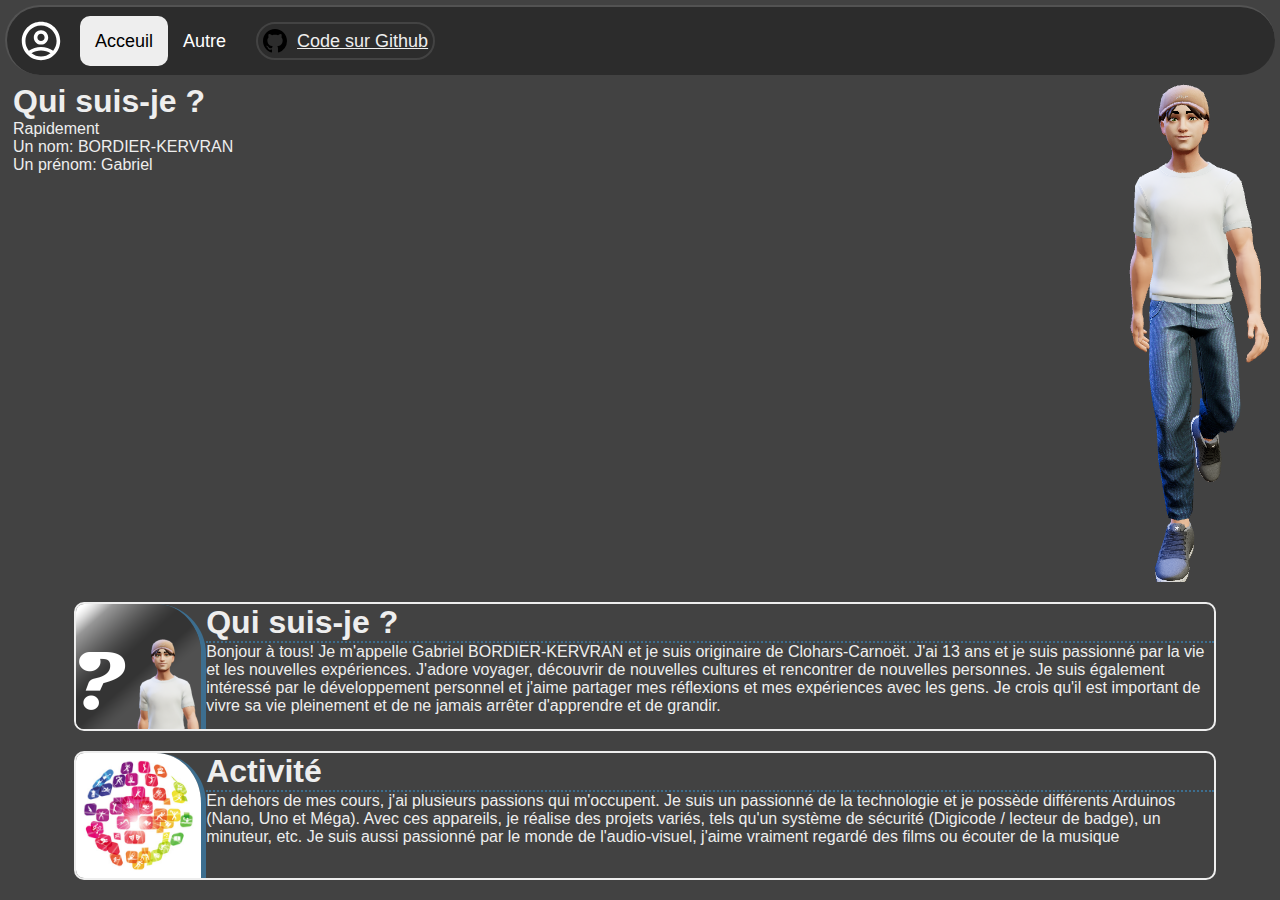
<file: index.html>
<!DOCTYPE html>
<html lang="fr">
    <head>
        <meta charset="UTF-8" />
        <meta http-equiv="X-UA-Compatible" content="IE=edge" />
        <meta name="viewport" content="width=device-width, initial-scale=1.0" />
        <title>Page d'acceuil | Évaluation de SNT</title>
        <link rel="stylesheet" href="css/main.css" />
        <script src="javascript.js"></script>
        <link rel="icon" type="image/png" sizes="48x48" href="medias/favicon/favicon-48.png"/>
        <link rel="icon" type="image/png" sizes="32x32" href="medias/favicon/favicon-32.png">
        <link rel="icon" type="image/png" sizes="16x16" href="medias/favicon/favicon-16.png">
        <link rel="icon" type="image/png" sizes="96x96" href="medias/favicon/favicon-96.png"/>
        <link rel="icon" type="image/png" sizes="128x128" href="medias/favicon/favicon-128.png">
        <link rel="icon" type="image/png" sizes="256x256" href="medias/favicon/favicon-256.png">
        <link rel="icon" type="image/svg" href="medias/favicon/favicon.svg">
    </head>
    <body>
        <header>
            <img src="medias/account_icon.svg" height="48dp" />
            <span class="cursor"></span>
            <span id="MainLink">Acceuil</span>
            <span id="PresentLink">Autre</span>
            <a href="https://github.com/bordierkervran-g/SNT--Devoir">
                <svg aria-hidden="true" class="octicon octicon-mark-github" height="24" version="1.1" viewBox="0 0 16 16" width="24">
                    <path fill-rule="evenodd" d="M8 0C3.58 0 0 3.58 0 8c0 3.54 2.29 6.53 5.47
                                                 7.59.4.07.55-.17.55-.38 0-.19-.01-.82-.01-1.49-2.01.37-2.53-.49-2.69-.94-.09-.23-.48-.94-.82-1.13-.28-.15-.68-.52-.01-.53.63-.01
                                                 1.08.58 1.23.82.72 1.21 1.87.87 2.33.66.07-.52.28-.87.51-1.07-1.78-.2-3.64-.89-3.64-3.95 0-.87.31-1.59.82-2.15-.08-.2-.36-1.02.08-2.12
                                                 0 0 .67-.21 2.2.82.64-.18 1.32-.27 2-.27.68 0 1.36.09 2 .27 1.53-1.04 2.2-.82 2.2-.82.44 1.1.16 1.92.08 2.12.51.56.82 1.27.82 2.15 0
                                                 3.07-1.87 3.75-3.65 3.95.29.25.54.73.54 1.48 0 1.07-.01 1.93-.01 2.2 0 .21.15.46.55.38A8.013 8.013 0 0 0 16 8c0-4.42-3.58-8-8-8z">
                    </path>
            </svg>Code sur Github</a>
        </header>
        <div id="page">
            <iframe id="me" src="pages/me.html" frameborder="0"></iframe>
            <iframe id="present" src="pages/present.html" frameborder="0"></iframe>
        </div>
    </body>
</html>
</file>
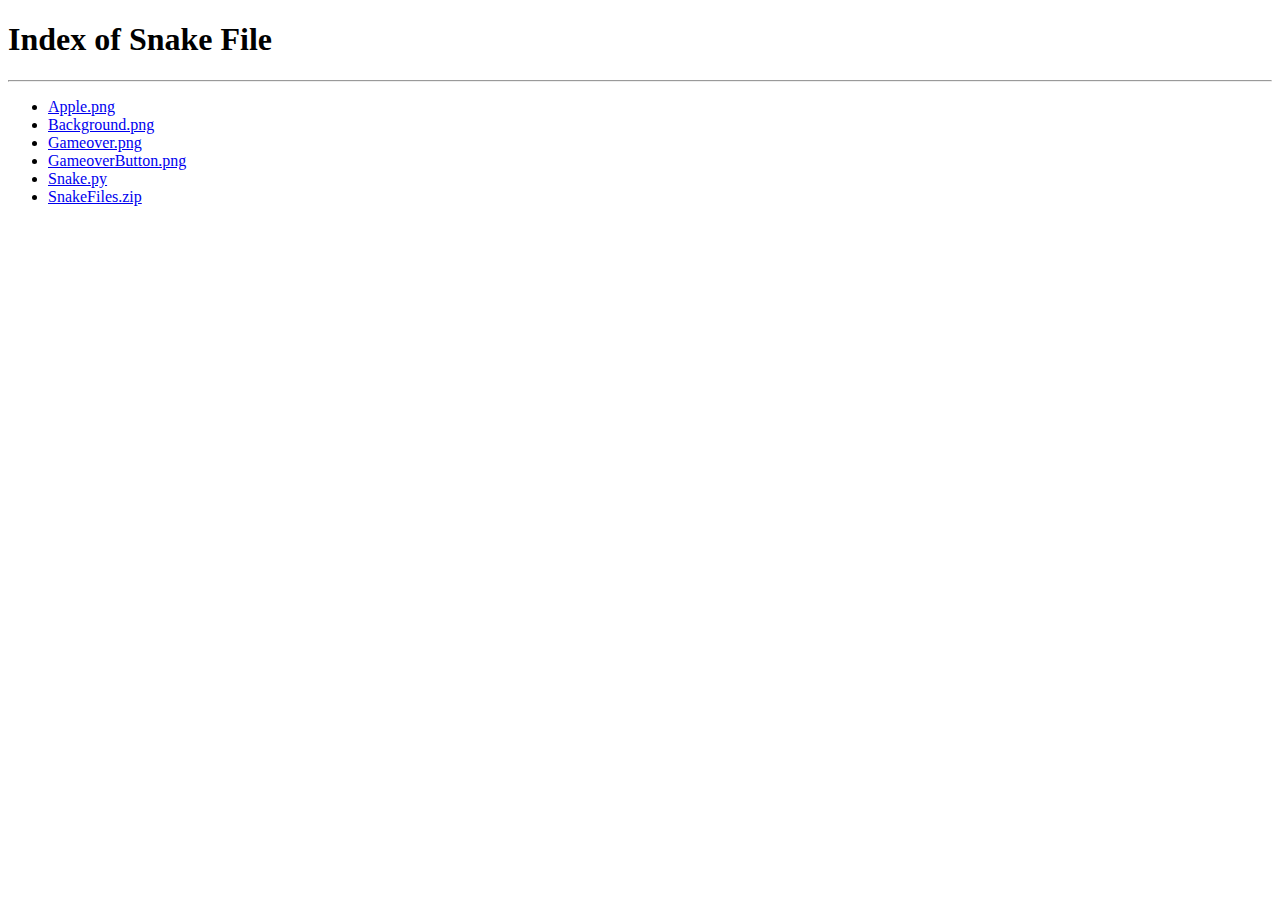
<file: SnakeFile/index.html>
<!DOCTYPE html>
<html lang="en">
<head>
    <meta charset="UTF-8">
    <meta http-equiv="X-UA-Compatible" content="IE=edge">
    <meta name="viewport" content="width=device-width, initial-scale=1.0">
    <title>Index de Snake Files</title>
</head>
<body>
    <h1>Index of Snake File</h1>
    <hr>
    <ul>
        <li><a href="https://bordierkervran-g.github.io/SNT--Devoir/SnakeFile/Apple.png" target="_blank"">Apple.png</a></li>
        <li><a href="https://bordierkervran-g.github.io/SNT--Devoir/SnakeFile/Background.png" target="_blank"">Background.png</a></li>
        <li><a href="https://bordierkervran-g.github.io/SNT--Devoir/SnakeFile/Gameover.png" target="_blank"">Gameover.png</a></li>
        <li><a href="https://bordierkervran-g.github.io/SNT--Devoir/SnakeFile/GameoverButton.png" target="_blank"">GameoverButton.png</a></li>
        <li><a href="https://bordierkervran-g.github.io/SNT--Devoir/SnakeFile/Snake.py" target="_blank"">Snake.py</a></li>
        <li><a href="https://bordierkervran-g.github.io/SNT--Devoir/SnakeFile/SnakeFiles.zip" target="_blank"">SnakeFiles.zip</a></li>
    </ul>
</body>
</html>
</file>
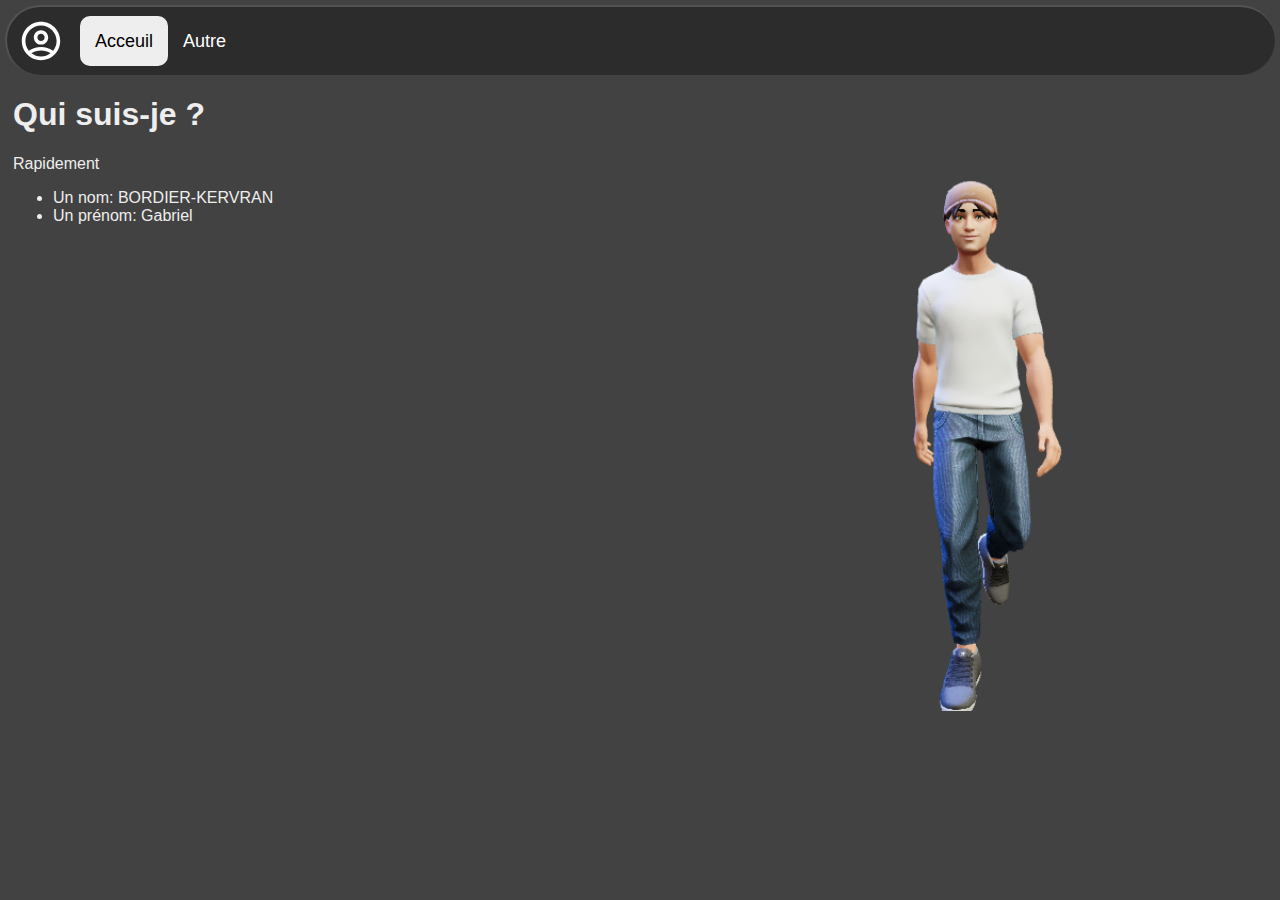
<file: SNT/index.html>
<!DOCTYPE html>
<html lang="en">
    <head>
        <meta charset="UTF-8" />
        <meta http-equiv="X-UA-Compatible" content="IE=edge" />
        <meta name="viewport" content="width=device-width, initial-scale=1.0" />
        <title>Page d'acceuil | Évaluation de SNT</title>
        <link rel="stylesheet" href="Css/main.css" />
        <script src="javascript.js"></script>
    </head>
    <body>
        <header>
            <img src="Medias/account_icon.svg" height="48dp" />
            <span class="cursor"></span>
            <span href="" id="MainLink">Acceuil</span>
            <span href="" id="PresentLink">Autre</span>
        </header>
        <div id="page">
            <iframe id="me" src="Pages/me.html" frameborder="0"></iframe>
            <iframe id="present" src="Pages/present.html" frameborder="0"></iframe>
        </div>
    </body>
</html>
</file>
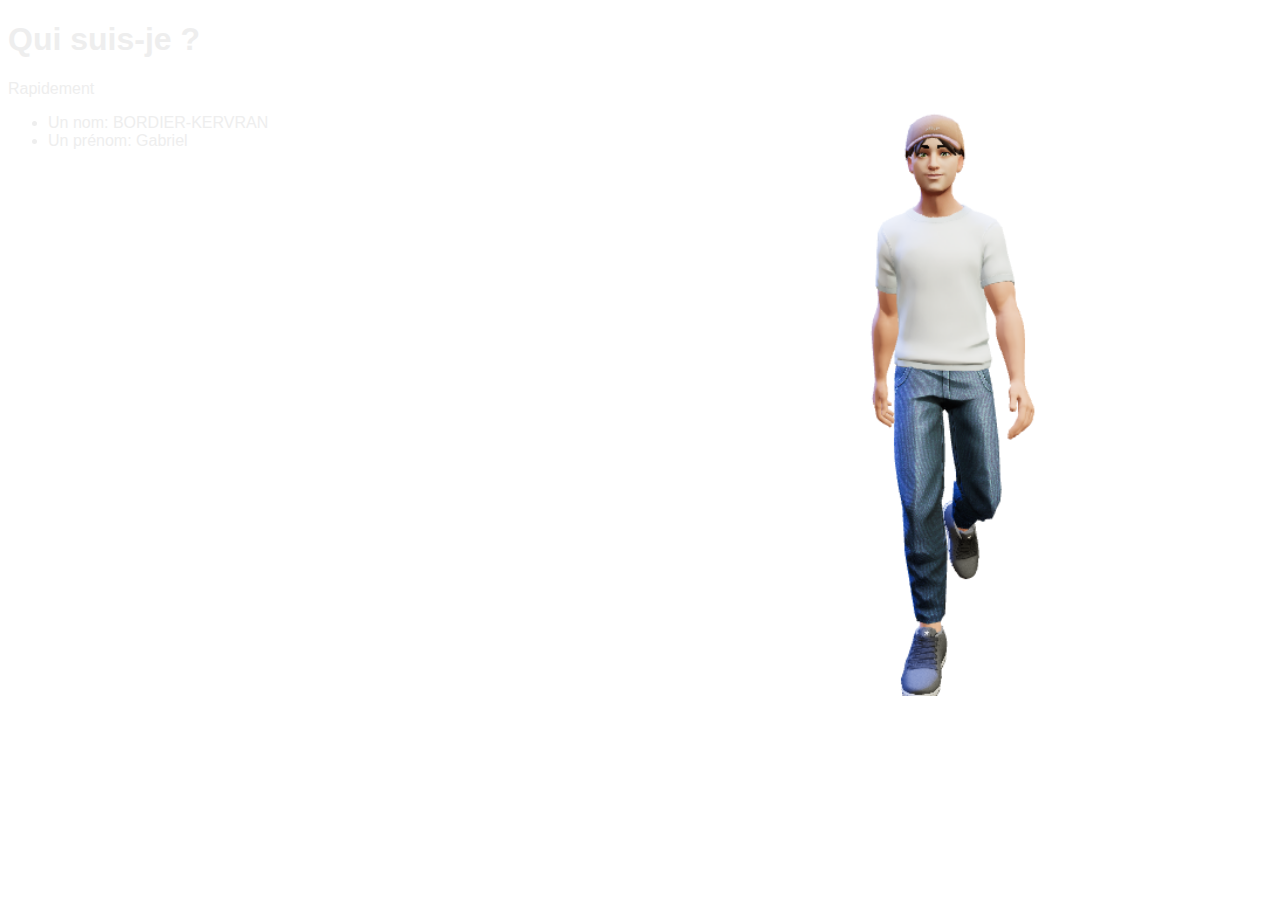
<file: Pages/me.html>
<!DOCTYPE html>
<html lang="en">
<head>
    <meta charset="UTF-8">
    <meta http-equiv="X-UA-Compatible" content="IE=edge">
    <meta name="viewport" content="width=device-width, initial-scale=1.0">
    <title>Title</title>
    <link rel="stylesheet" href="/Css/me.css">
</head>
<body>
    <img src="/Medias/avatar.png" id="avatar">
    <h1>Qui suis-je ?</h1>
    <p>Rapidement</p>
    <ul>
        <li>Un nom: BORDIER-KERVRAN</li>
        <li>Un prénom: Gabriel</li>
    </ul>
</body>
</html>
</file>
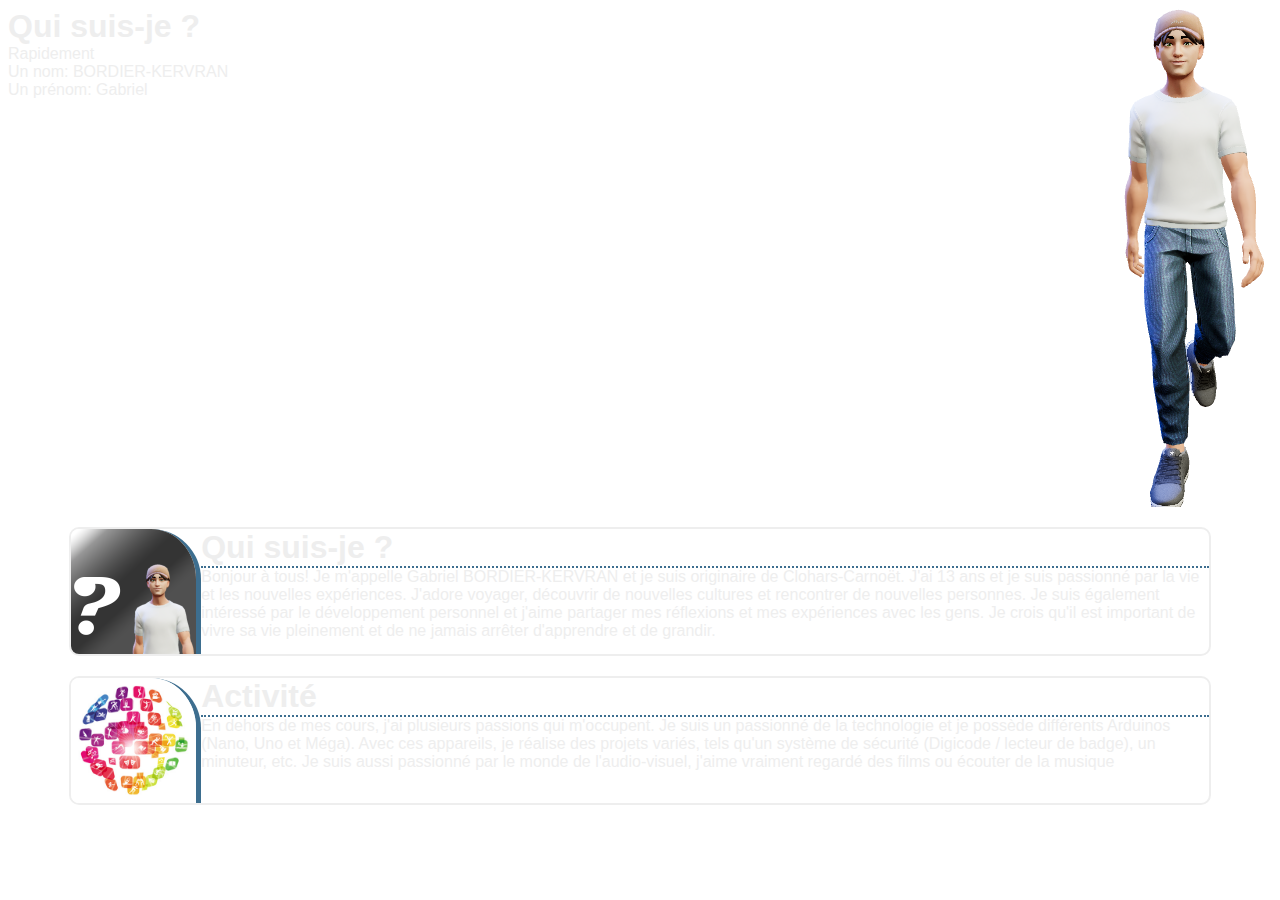
<file: pages/me.html>
<!DOCTYPE html>
<html lang="en">
    <head>
        <meta charset="UTF-8" />
        <meta http-equiv="X-UA-Compatible" content="IE=edge" />
        <meta name="viewport" content="width=device-width, initial-scale=1.0" />
        <title>Title</title>
        <link rel="stylesheet" href="../css/me.css" />
    </head>
    <body>
        <header>
            <img src="../medias/avatar.png" id="avatar" />
            <div>
                <h1>Qui suis-je ?</h1>
                <p>Rapidement</p>
                <ul>
                    <li>Un nom: BORDIER-KERVRAN</li>
                    <li>Un prénom: Gabriel</li>
                </ul>
            </div>
        </header>
        <section>
            <img src="../medias/Qui.png" alt="" />
            <div>
                <h1>Qui suis-je ?</h1>
                <p>
                    Bonjour à tous! Je m'appelle Gabriel BORDIER-KERVRAN et je suis originaire de Clohars-Carnoët.
                    J'ai 13 ans et je suis passionné par la vie et les nouvelles expériences.
                    J'adore voyager, découvrir de nouvelles cultures et rencontrer de nouvelles personnes.
                    Je suis également intéressé par le développement personnel et j'aime partager mes réflexions et mes expériences avec les gens.
                    Je crois qu'il est important de vivre sa vie pleinement et de ne jamais arrêter d'apprendre et de grandir.
                </p>
            </div>
        </section>
        <section>
            <img src="../medias/activite-image.png" alt="" />
            <div>
                <h1>Activité</h1>
                <p>
                    En dehors de mes cours, j'ai plusieurs passions qui m'occupent. Je suis un passionné de la technologie et je possède différents Arduinos (Nano, Uno et Méga).
                    Avec ces appareils, je réalise des projets variés, tels qu'un système de sécurité (Digicode / lecteur de badge), un minuteur, etc.
                    Je suis aussi passionné par le monde de l'audio-visuel, j'aime vraiment regardé des films ou écouter de la musique
                <p>
            </div>
        </section>
    </body>
</html>
</file>
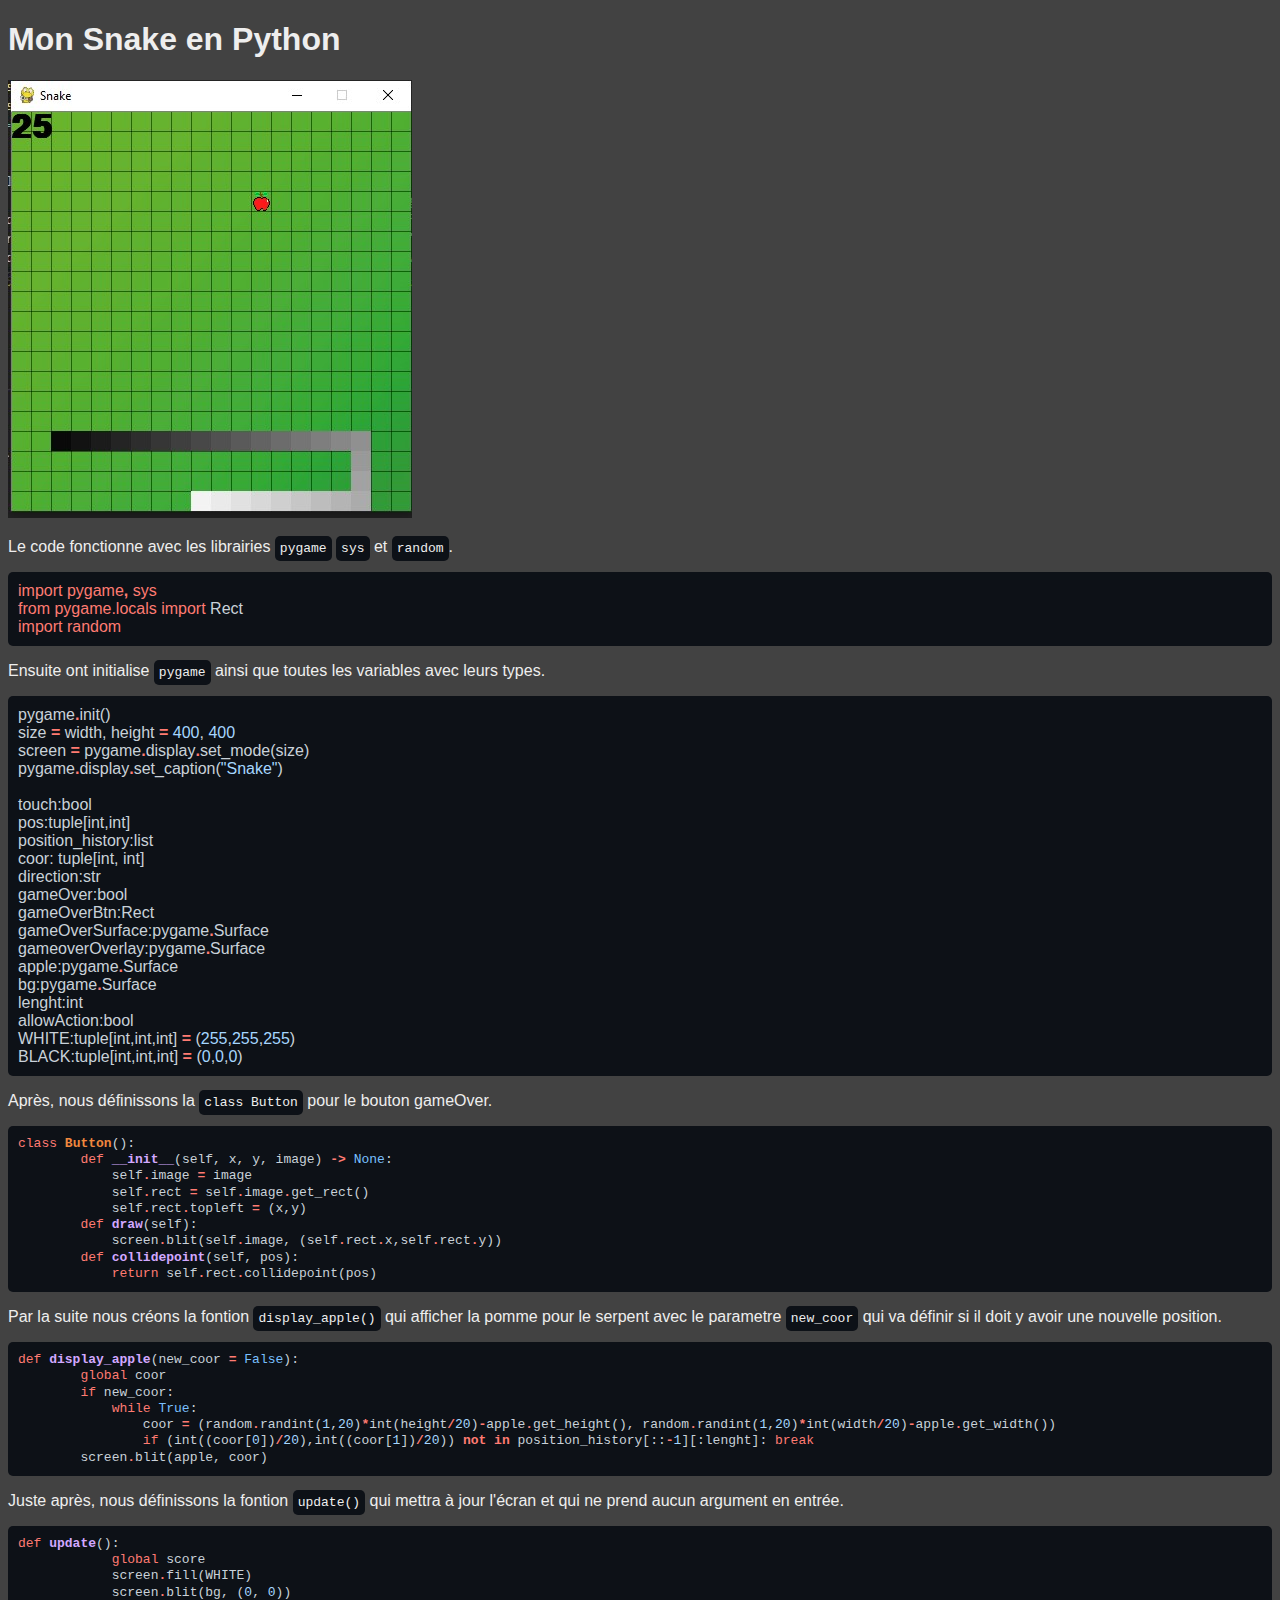
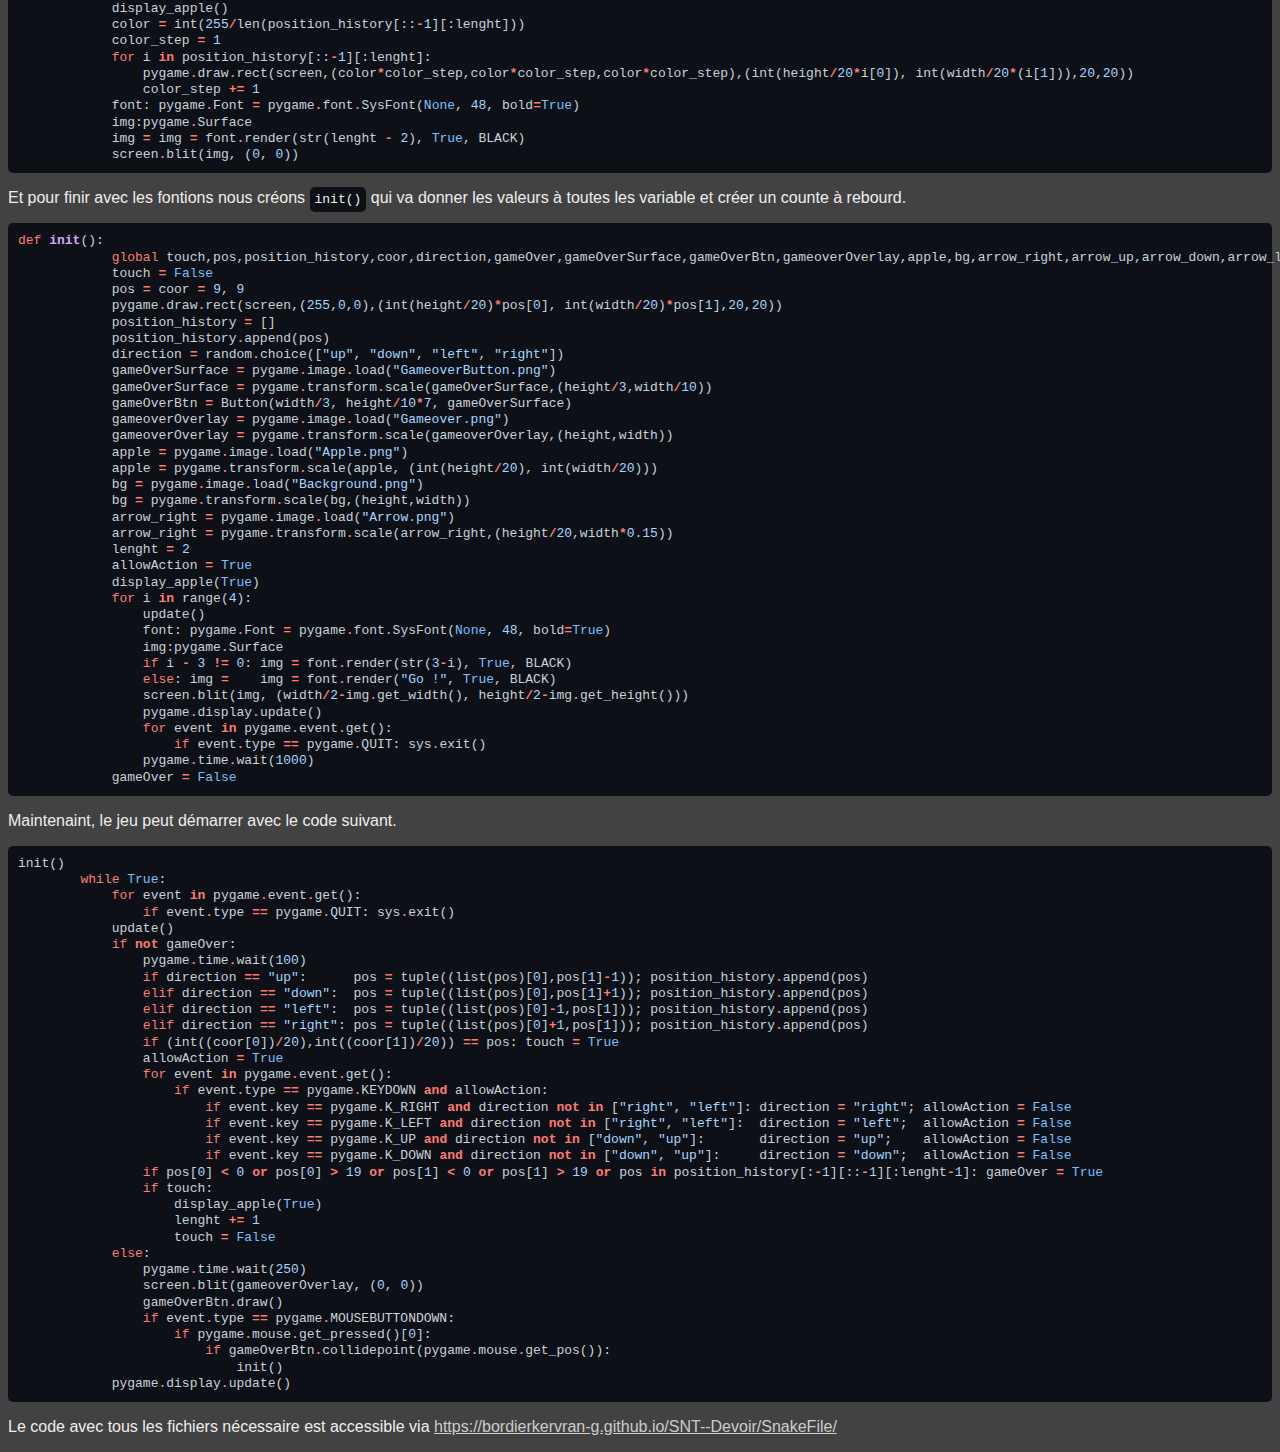
<file: pages/present.html>
<!DOCTYPE html>
<html lang="en">
    <head>
        <meta charset="UTF-8" />
        <meta http-equiv="X-UA-Compatible" content="IE=edge" />
        <meta name="viewport" content="width=device-width, initial-scale=1.0" />
        <title>Présentation | Évaluation de SNT</title>
        <link rel="stylesheet" href="../css/present.css" />
        <link rel="stylesheet" href="../css/present.code.css">
    </head>
    <body>
        <h1>Mon Snake en Python</h1>
        <img src="../medias/snake.jpg" />
        <p>Le code fonctionne avec les librairies <code>pygame</code> <code>sys</code> et <code>random</code>.</p>
        <div class="highlight">
            <span class="kn">import</span> <span class="nn">pygame</span><span class="o">,</span> <span class="nn">sys</span><br>
            <span class="kn">from</span> <span class="nn">pygame.locals</span> <span class="kn">import</span> <span class="n">Rect</span><br>
            <span class="kn">import</span> <span class="nn">random</span><br>
        </div>
        <p>Ensuite ont initialise <code>pygame</code> ainsi que toutes les variables avec leurs types.</p>
        <div class="highlight">
            <span class="n">pygame</span><span class="o">.</span><span class="n">init</span><span class="p">()</span><br>
            <span class="n">size</span> <span class="o">=</span> <span class="n">width</span><span class="p">,</span> <span class="n">height</span> <span class="o">=</span> <span class="mi">400</span><span class="p">,</span> <span class="mi">400</span><br>
            <span class="n">screen</span> <span class="o">=</span> <span class="n">pygame</span><span class="o">.</span><span class="n">display</span><span class="o">.</span><span class="n">set_mode</span><span class="p">(</span><span class="n">size</span><span class="p">)</span><br>
            <span class="n">pygame</span><span class="o">.</span><span class="n">display</span><span class="o">.</span><span class="n">set_caption</span><span class="p">(</span><span class="s2">&quot;Snake&quot;</span><span class="p">)</span><br><br>
            <span class="n">touch</span><span class="p">:</span><span class="nb">bool</span><br>
            <span class="n">pos</span><span class="p">:</span><span class="nb">tuple</span><span class="p">[</span><span class="nb">int</span><span class="p">,</span><span class="nb">int</span><span class="p">]</span><br>
            <span class="n">position_history</span><span class="p">:</span><span class="nb">list</span><br>
            <span class="n">coor</span><span class="p">:</span> <span class="nb">tuple</span><span class="p">[</span><span class="nb">int</span><span class="p">,</span> <span class="nb">int</span><span class="p">]</span><br>
            <span class="n">direction</span><span class="p">:</span><span class="nb">str</span><br>
            <span class="n">gameOver</span><span class="p">:</span><span class="nb">bool</span><br>
            <span class="n">gameOverBtn</span><span class="p">:</span><span class="n">Rect</span><br>
            <span class="n">gameOverSurface</span><span class="p">:</span><span class="n">pygame</span><span class="o">.</span><span class="n">Surface</span><br>
            <span class="n">gameoverOverlay</span><span class="p">:</span><span class="n">pygame</span><span class="o">.</span><span class="n">Surface</span><br>
            <span class="n">apple</span><span class="p">:</span><span class="n">pygame</span><span class="o">.</span><span class="n">Surface</span><br>
            <span class="n">bg</span><span class="p">:</span><span class="n">pygame</span><span class="o">.</span><span class="n">Surface</span><br>
            <span class="n">lenght</span><span class="p">:</span><span class="nb">int</span><br>
            <span class="n">allowAction</span><span class="p">:</span><span class="nb">bool</span><br>
            <span class="n">WHITE</span><span class="p">:</span><span class="nb">tuple</span><span class="p">[</span><span class="nb">int</span><span class="p">,</span><span class="nb">int</span><span class="p">,</span><span class="nb">int</span><span class="p">]</span> <span class="o">=</span> <span class="p">(</span><span class="mi">255</span><span class="p">,</span><span class="mi">255</span><span class="p">,</span><span class="mi">255</span><span class="p">)</span><br>
            <span class="n">BLACK</span><span class="p">:</span><span class="nb">tuple</span><span class="p">[</span><span class="nb">int</span><span class="p">,</span><span class="nb">int</span><span class="p">,</span><span class="nb">int</span><span class="p">]</span> <span class="o">=</span> <span class="p">(</span><span class="mi">0</span><span class="p">,</span><span class="mi">0</span><span class="p">,</span><span class="mi">0</span><span class="p">)</span><br>
        </div>
        <p>Après, nous définissons la <code>class Button</code> pour le bouton gameOver.</p>
        <div class="highlight">
        <pre><span class="k">class</span> <span class="nc">Button</span><span class="p">():</span>
        <span class="k">def</span> <span class="fm">__init__</span><span class="p">(</span><span class="bp">self</span><span class="p">,</span> <span class="n">x</span><span class="p">,</span> <span class="n">y</span><span class="p">,</span> <span class="n">image</span><span class="p">)</span> <span class="o">-&gt;</span> <span class="kc">None</span><span class="p">:</span>
            <span class="bp">self</span><span class="o">.</span><span class="n">image</span> <span class="o">=</span> <span class="n">image</span>
            <span class="bp">self</span><span class="o">.</span><span class="n">rect</span> <span class="o">=</span> <span class="bp">self</span><span class="o">.</span><span class="n">image</span><span class="o">.</span><span class="n">get_rect</span><span class="p">()</span>
            <span class="bp">self</span><span class="o">.</span><span class="n">rect</span><span class="o">.</span><span class="n">topleft</span> <span class="o">=</span> <span class="p">(</span><span class="n">x</span><span class="p">,</span><span class="n">y</span><span class="p">)</span>
        <span class="k">def</span> <span class="nf">draw</span><span class="p">(</span><span class="bp">self</span><span class="p">):</span>
            <span class="n">screen</span><span class="o">.</span><span class="n">blit</span><span class="p">(</span><span class="bp">self</span><span class="o">.</span><span class="n">image</span><span class="p">,</span> <span class="p">(</span><span class="bp">self</span><span class="o">.</span><span class="n">rect</span><span class="o">.</span><span class="n">x</span><span class="p">,</span><span class="bp">self</span><span class="o">.</span><span class="n">rect</span><span class="o">.</span><span class="n">y</span><span class="p">))</span>
        <span class="k">def</span> <span class="nf">collidepoint</span><span class="p">(</span><span class="bp">self</span><span class="p">,</span> <span class="n">pos</span><span class="p">):</span>
            <span class="k">return</span> <span class="bp">self</span><span class="o">.</span><span class="n">rect</span><span class="o">.</span><span class="n">collidepoint</span><span class="p">(</span><span class="n">pos</span><span class="p">)</span></pre>
        </div>
        <p>Par la suite nous créons la fontion <code>display_apple()</code> qui afficher la pomme pour le <span tittle="Snake">serpent</span> avec le parametre <code>new_coor</code> qui va définir si il doit y avoir une nouvelle position.</p>
        <div class="highlight">
        <pre><span class="k">def</span> <span class="nf">display_apple</span><span class="p">(</span><span class="n">new_coor</span> <span class="o">=</span> <span class="kc">False</span><span class="p">):</span>
        <span class="k">global</span> <span class="n">coor</span>
        <span class="k">if</span> <span class="n">new_coor</span><span class="p">:</span>
            <span class="k">while</span> <span class="kc">True</span><span class="p">:</span>
                <span class="n">coor</span> <span class="o">=</span> <span class="p">(</span><span class="n">random</span><span class="o">.</span><span class="n">randint</span><span class="p">(</span><span class="mi">1</span><span class="p">,</span><span class="mi">20</span><span class="p">)</span><span class="o">*</span><span class="nb">int</span><span class="p">(</span><span class="n">height</span><span class="o">/</span><span class="mi">20</span><span class="p">)</span><span class="o">-</span><span class="n">apple</span><span class="o">.</span><span class="n">get_height</span><span class="p">(),</span> <span class="n">random</span><span class="o">.</span><span class="n">randint</span><span class="p">(</span><span class="mi">1</span><span class="p">,</span><span class="mi">20</span><span class="p">)</span><span class="o">*</span><span class="nb">int</span><span class="p">(</span><span class="n">width</span><span class="o">/</span><span class="mi">20</span><span class="p">)</span><span class="o">-</span><span class="n">apple</span><span class="o">.</span><span class="n">get_width</span><span class="p">())</span>
                <span class="k">if</span> <span class="p">(</span><span class="nb">int</span><span class="p">((</span><span class="n">coor</span><span class="p">[</span><span class="mi">0</span><span class="p">])</span><span class="o">/</span><span class="mi">20</span><span class="p">),</span><span class="nb">int</span><span class="p">((</span><span class="n">coor</span><span class="p">[</span><span class="mi">1</span><span class="p">])</span><span class="o">/</span><span class="mi">20</span><span class="p">))</span> <span class="ow">not</span> <span class="ow">in</span> <span class="n">position_history</span><span class="p">[::</span><span class="o">-</span><span class="mi">1</span><span class="p">][:</span><span class="n">lenght</span><span class="p">]:</span> <span class="k">break</span>
        <span class="n">screen</span><span class="o">.</span><span class="n">blit</span><span class="p">(</span><span class="n">apple</span><span class="p">,</span> <span class="n">coor</span><span class="p">)</span></pre>
        </div>
        <p>Juste après, nous définissons la fontion <code>update()</code> qui mettra à jour l'écran et qui ne prend aucun argument en entrée.</p>
        <div class="highlight">
            <pre><span class="k">def</span> <span class="nf">update</span><span class="p">():</span>
            <span class="k">global</span> <span class="n">score</span>
            <span class="n">screen</span><span class="o">.</span><span class="n">fill</span><span class="p">(</span><span class="n">WHITE</span><span class="p">)</span>
            <span class="n">screen</span><span class="o">.</span><span class="n">blit</span><span class="p">(</span><span class="n">bg</span><span class="p">,</span> <span class="p">(</span><span class="mi">0</span><span class="p">,</span> <span class="mi">0</span><span class="p">))</span>
            <span class="n">display_apple</span><span class="p">()</span>
            <span class="n">color</span> <span class="o">=</span> <span class="nb">int</span><span class="p">(</span><span class="mi">255</span><span class="o">/</span><span class="nb">len</span><span class="p">(</span><span class="n">position_history</span><span class="p">[::</span><span class="o">-</span><span class="mi">1</span><span class="p">][:</span><span class="n">lenght</span><span class="p">]))</span>
            <span class="n">color_step</span> <span class="o">=</span> <span class="mi">1</span>
            <span class="k">for</span> <span class="n">i</span> <span class="ow">in</span> <span class="n">position_history</span><span class="p">[::</span><span class="o">-</span><span class="mi">1</span><span class="p">][:</span><span class="n">lenght</span><span class="p">]:</span>
                <span class="n">pygame</span><span class="o">.</span><span class="n">draw</span><span class="o">.</span><span class="n">rect</span><span class="p">(</span><span class="n">screen</span><span class="p">,(</span><span class="n">color</span><span class="o">*</span><span class="n">color_step</span><span class="p">,</span><span class="n">color</span><span class="o">*</span><span class="n">color_step</span><span class="p">,</span><span class="n">color</span><span class="o">*</span><span class="n">color_step</span><span class="p">),(</span><span class="nb">int</span><span class="p">(</span><span class="n">height</span><span class="o">/</span><span class="mi">20</span><span class="o">*</span><span class="n">i</span><span class="p">[</span><span class="mi">0</span><span class="p">]),</span> <span class="nb">int</span><span class="p">(</span><span class="n">width</span><span class="o">/</span><span class="mi">20</span><span class="o">*</span><span class="p">(</span><span class="n">i</span><span class="p">[</span><span class="mi">1</span><span class="p">])),</span><span class="mi">20</span><span class="p">,</span><span class="mi">20</span><span class="p">))</span>
                <span class="n">color_step</span> <span class="o">+=</span> <span class="mi">1</span>
            <span class="n">font</span><span class="p">:</span> <span class="n">pygame</span><span class="o">.</span><span class="n">Font</span> <span class="o">=</span> <span class="n">pygame</span><span class="o">.</span><span class="n">font</span><span class="o">.</span><span class="n">SysFont</span><span class="p">(</span><span class="kc">None</span><span class="p">,</span> <span class="mi">48</span><span class="p">,</span> <span class="n">bold</span><span class="o">=</span><span class="kc">True</span><span class="p">)</span>
            <span class="n">img</span><span class="p">:</span><span class="n">pygame</span><span class="o">.</span><span class="n">Surface</span>
            <span class="n">img</span> <span class="o">=</span> <span class="n">img</span> <span class="o">=</span> <span class="n">font</span><span class="o">.</span><span class="n">render</span><span class="p">(</span><span class="nb">str</span><span class="p">(</span><span class="n">lenght</span> <span class="o">-</span> <span class="mi">2</span><span class="p">),</span> <span class="kc">True</span><span class="p">,</span> <span class="n">BLACK</span><span class="p">)</span>
            <span class="n">screen</span><span class="o">.</span><span class="n">blit</span><span class="p">(</span><span class="n">img</span><span class="p">,</span> <span class="p">(</span><span class="mi">0</span><span class="p">,</span> <span class="mi">0</span><span class="p">))</span></pre>
        </div>
        <p>Et pour finir avec les fontions nous créons <code>init()</code> qui va donner les valeurs à toutes les variable et créer un counte à rebourd.</p>
        <div class="highlight">
            <pre><span class="k">def</span> <span class="nf">init</span><span class="p">():</span>
            <span class="k">global</span> <span class="n">touch</span><span class="p">,</span><span class="n">pos</span><span class="p">,</span><span class="n">position_history</span><span class="p">,</span><span class="n">coor</span><span class="p">,</span><span class="n">direction</span><span class="p">,</span><span class="n">gameOver</span><span class="p">,</span><span class="n">gameOverSurface</span><span class="p">,</span><span class="n">gameOverBtn</span><span class="p">,</span><span class="n">gameoverOverlay</span><span class="p">,</span><span class="n">apple</span><span class="p">,</span><span class="n">bg</span><span class="p">,</span><span class="n">arrow_right</span><span class="p">,</span><span class="n">arrow_up</span><span class="p">,</span><span class="n">arrow_down</span><span class="p">,</span><span class="n">arrow_left</span><span class="p">,</span><span class="n">lenght</span><span class="p">,</span><span class="n">allowAction</span>
            <span class="n">touch</span> <span class="o">=</span> <span class="kc">False</span>
            <span class="n">pos</span> <span class="o">=</span> <span class="n">coor</span> <span class="o">=</span> <span class="mi">9</span><span class="p">,</span> <span class="mi">9</span>
            <span class="n">pygame</span><span class="o">.</span><span class="n">draw</span><span class="o">.</span><span class="n">rect</span><span class="p">(</span><span class="n">screen</span><span class="p">,(</span><span class="mi">255</span><span class="p">,</span><span class="mi">0</span><span class="p">,</span><span class="mi">0</span><span class="p">),(</span><span class="nb">int</span><span class="p">(</span><span class="n">height</span><span class="o">/</span><span class="mi">20</span><span class="p">)</span><span class="o">*</span><span class="n">pos</span><span class="p">[</span><span class="mi">0</span><span class="p">],</span> <span class="nb">int</span><span class="p">(</span><span class="n">width</span><span class="o">/</span><span class="mi">20</span><span class="p">)</span><span class="o">*</span><span class="n">pos</span><span class="p">[</span><span class="mi">1</span><span class="p">],</span><span class="mi">20</span><span class="p">,</span><span class="mi">20</span><span class="p">))</span>
            <span class="n">position_history</span> <span class="o">=</span> <span class="p">[]</span>
            <span class="n">position_history</span><span class="o">.</span><span class="n">append</span><span class="p">(</span><span class="n">pos</span><span class="p">)</span>
            <span class="n">direction</span> <span class="o">=</span> <span class="n">random</span><span class="o">.</span><span class="n">choice</span><span class="p">([</span><span class="s2">&quot;up&quot;</span><span class="p">,</span> <span class="s2">&quot;down&quot;</span><span class="p">,</span> <span class="s2">&quot;left&quot;</span><span class="p">,</span> <span class="s2">&quot;right&quot;</span><span class="p">])</span>
            <span class="n">gameOverSurface</span> <span class="o">=</span> <span class="n">pygame</span><span class="o">.</span><span class="n">image</span><span class="o">.</span><span class="n">load</span><span class="p">(</span><span class="s2">&quot;GameoverButton.png&quot;</span><span class="p">)</span>
            <span class="n">gameOverSurface</span> <span class="o">=</span> <span class="n">pygame</span><span class="o">.</span><span class="n">transform</span><span class="o">.</span><span class="n">scale</span><span class="p">(</span><span class="n">gameOverSurface</span><span class="p">,(</span><span class="n">height</span><span class="o">/</span><span class="mi">3</span><span class="p">,</span><span class="n">width</span><span class="o">/</span><span class="mi">10</span><span class="p">))</span>
            <span class="n">gameOverBtn</span> <span class="o">=</span> <span class="n">Button</span><span class="p">(</span><span class="n">width</span><span class="o">/</span><span class="mi">3</span><span class="p">,</span> <span class="n">height</span><span class="o">/</span><span class="mi">10</span><span class="o">*</span><span class="mi">7</span><span class="p">,</span> <span class="n">gameOverSurface</span><span class="p">)</span>
            <span class="n">gameoverOverlay</span> <span class="o">=</span> <span class="n">pygame</span><span class="o">.</span><span class="n">image</span><span class="o">.</span><span class="n">load</span><span class="p">(</span><span class="s2">&quot;Gameover.png&quot;</span><span class="p">)</span>
            <span class="n">gameoverOverlay</span> <span class="o">=</span> <span class="n">pygame</span><span class="o">.</span><span class="n">transform</span><span class="o">.</span><span class="n">scale</span><span class="p">(</span><span class="n">gameoverOverlay</span><span class="p">,(</span><span class="n">height</span><span class="p">,</span><span class="n">width</span><span class="p">))</span>
            <span class="n">apple</span> <span class="o">=</span> <span class="n">pygame</span><span class="o">.</span><span class="n">image</span><span class="o">.</span><span class="n">load</span><span class="p">(</span><span class="s2">&quot;Apple.png&quot;</span><span class="p">)</span>
            <span class="n">apple</span> <span class="o">=</span> <span class="n">pygame</span><span class="o">.</span><span class="n">transform</span><span class="o">.</span><span class="n">scale</span><span class="p">(</span><span class="n">apple</span><span class="p">,</span> <span class="p">(</span><span class="nb">int</span><span class="p">(</span><span class="n">height</span><span class="o">/</span><span class="mi">20</span><span class="p">),</span> <span class="nb">int</span><span class="p">(</span><span class="n">width</span><span class="o">/</span><span class="mi">20</span><span class="p">)))</span>
            <span class="n">bg</span> <span class="o">=</span> <span class="n">pygame</span><span class="o">.</span><span class="n">image</span><span class="o">.</span><span class="n">load</span><span class="p">(</span><span class="s2">&quot;Background.png&quot;</span><span class="p">)</span>
            <span class="n">bg</span> <span class="o">=</span> <span class="n">pygame</span><span class="o">.</span><span class="n">transform</span><span class="o">.</span><span class="n">scale</span><span class="p">(</span><span class="n">bg</span><span class="p">,(</span><span class="n">height</span><span class="p">,</span><span class="n">width</span><span class="p">))</span>
            <span class="n">arrow_right</span> <span class="o">=</span> <span class="n">pygame</span><span class="o">.</span><span class="n">image</span><span class="o">.</span><span class="n">load</span><span class="p">(</span><span class="s2">&quot;Arrow.png&quot;</span><span class="p">)</span>
            <span class="n">arrow_right</span> <span class="o">=</span> <span class="n">pygame</span><span class="o">.</span><span class="n">transform</span><span class="o">.</span><span class="n">scale</span><span class="p">(</span><span class="n">arrow_right</span><span class="p">,(</span><span class="n">height</span><span class="o">/</span><span class="mi">20</span><span class="p">,</span><span class="n">width</span><span class="o">*</span><span class="mf">0.15</span><span class="p">))</span>
            <span class="n">lenght</span> <span class="o">=</span> <span class="mi">2</span>
            <span class="n">allowAction</span> <span class="o">=</span> <span class="kc">True</span>
            <span class="n">display_apple</span><span class="p">(</span><span class="kc">True</span><span class="p">)</span>
            <span class="k">for</span> <span class="n">i</span> <span class="ow">in</span> <span class="nb">range</span><span class="p">(</span><span class="mi">4</span><span class="p">):</span>
                <span class="n">update</span><span class="p">()</span>
                <span class="n">font</span><span class="p">:</span> <span class="n">pygame</span><span class="o">.</span><span class="n">Font</span> <span class="o">=</span> <span class="n">pygame</span><span class="o">.</span><span class="n">font</span><span class="o">.</span><span class="n">SysFont</span><span class="p">(</span><span class="kc">None</span><span class="p">,</span> <span class="mi">48</span><span class="p">,</span> <span class="n">bold</span><span class="o">=</span><span class="kc">True</span><span class="p">)</span>
                <span class="n">img</span><span class="p">:</span><span class="n">pygame</span><span class="o">.</span><span class="n">Surface</span>
                <span class="k">if</span> <span class="n">i</span> <span class="o">-</span> <span class="mi">3</span> <span class="o">!=</span> <span class="mi">0</span><span class="p">:</span> <span class="n">img</span> <span class="o">=</span> <span class="n">font</span><span class="o">.</span><span class="n">render</span><span class="p">(</span><span class="nb">str</span><span class="p">(</span><span class="mi">3</span><span class="o">-</span><span class="n">i</span><span class="p">),</span> <span class="kc">True</span><span class="p">,</span> <span class="n">BLACK</span><span class="p">)</span>
                <span class="k">else</span><span class="p">:</span> <span class="n">img</span> <span class="o">=</span>    <span class="n">img</span> <span class="o">=</span> <span class="n">font</span><span class="o">.</span><span class="n">render</span><span class="p">(</span><span class="s2">&quot;Go !&quot;</span><span class="p">,</span> <span class="kc">True</span><span class="p">,</span> <span class="n">BLACK</span><span class="p">)</span>
                <span class="n">screen</span><span class="o">.</span><span class="n">blit</span><span class="p">(</span><span class="n">img</span><span class="p">,</span> <span class="p">(</span><span class="n">width</span><span class="o">/</span><span class="mi">2</span><span class="o">-</span><span class="n">img</span><span class="o">.</span><span class="n">get_width</span><span class="p">(),</span> <span class="n">height</span><span class="o">/</span><span class="mi">2</span><span class="o">-</span><span class="n">img</span><span class="o">.</span><span class="n">get_height</span><span class="p">()))</span>
                <span class="n">pygame</span><span class="o">.</span><span class="n">display</span><span class="o">.</span><span class="n">update</span><span class="p">()</span>
                <span class="k">for</span> <span class="n">event</span> <span class="ow">in</span> <span class="n">pygame</span><span class="o">.</span><span class="n">event</span><span class="o">.</span><span class="n">get</span><span class="p">():</span>
                    <span class="k">if</span> <span class="n">event</span><span class="o">.</span><span class="n">type</span> <span class="o">==</span> <span class="n">pygame</span><span class="o">.</span><span class="n">QUIT</span><span class="p">:</span> <span class="n">sys</span><span class="o">.</span><span class="n">exit</span><span class="p">()</span>
                <span class="n">pygame</span><span class="o">.</span><span class="n">time</span><span class="o">.</span><span class="n">wait</span><span class="p">(</span><span class="mi">1000</span><span class="p">)</span>
            <span class="n">gameOver</span> <span class="o">=</span> <span class="kc">False</span></pre>
        </div>
        <p>Maintenaint, le jeu peut démarrer avec le code suivant.</p>
        <div class="highlight">
            <pre><span class="n">init</span><span class="p">()</span>
        <span class="k">while</span> <span class="kc">True</span><span class="p">:</span>
            <span class="k">for</span> <span class="n">event</span> <span class="ow">in</span> <span class="n">pygame</span><span class="o">.</span><span class="n">event</span><span class="o">.</span><span class="n">get</span><span class="p">():</span>
                <span class="k">if</span> <span class="n">event</span><span class="o">.</span><span class="n">type</span> <span class="o">==</span> <span class="n">pygame</span><span class="o">.</span><span class="n">QUIT</span><span class="p">:</span> <span class="n">sys</span><span class="o">.</span><span class="n">exit</span><span class="p">()</span>
            <span class="n">update</span><span class="p">()</span>
            <span class="k">if</span> <span class="ow">not</span> <span class="n">gameOver</span><span class="p">:</span>
                <span class="n">pygame</span><span class="o">.</span><span class="n">time</span><span class="o">.</span><span class="n">wait</span><span class="p">(</span><span class="mi">100</span><span class="p">)</span>
                <span class="k">if</span> <span class="n">direction</span> <span class="o">==</span> <span class="s2">&quot;up&quot;</span><span class="p">:</span>      <span class="n">pos</span> <span class="o">=</span> <span class="nb">tuple</span><span class="p">((</span><span class="nb">list</span><span class="p">(</span><span class="n">pos</span><span class="p">)[</span><span class="mi">0</span><span class="p">],</span><span class="n">pos</span><span class="p">[</span><span class="mi">1</span><span class="p">]</span><span class="o">-</span><span class="mi">1</span><span class="p">));</span> <span class="n">position_history</span><span class="o">.</span><span class="n">append</span><span class="p">(</span><span class="n">pos</span><span class="p">)</span>
                <span class="k">elif</span> <span class="n">direction</span> <span class="o">==</span> <span class="s2">&quot;down&quot;</span><span class="p">:</span>  <span class="n">pos</span> <span class="o">=</span> <span class="nb">tuple</span><span class="p">((</span><span class="nb">list</span><span class="p">(</span><span class="n">pos</span><span class="p">)[</span><span class="mi">0</span><span class="p">],</span><span class="n">pos</span><span class="p">[</span><span class="mi">1</span><span class="p">]</span><span class="o">+</span><span class="mi">1</span><span class="p">));</span> <span class="n">position_history</span><span class="o">.</span><span class="n">append</span><span class="p">(</span><span class="n">pos</span><span class="p">)</span>
                <span class="k">elif</span> <span class="n">direction</span> <span class="o">==</span> <span class="s2">&quot;left&quot;</span><span class="p">:</span>  <span class="n">pos</span> <span class="o">=</span> <span class="nb">tuple</span><span class="p">((</span><span class="nb">list</span><span class="p">(</span><span class="n">pos</span><span class="p">)[</span><span class="mi">0</span><span class="p">]</span><span class="o">-</span><span class="mi">1</span><span class="p">,</span><span class="n">pos</span><span class="p">[</span><span class="mi">1</span><span class="p">]));</span> <span class="n">position_history</span><span class="o">.</span><span class="n">append</span><span class="p">(</span><span class="n">pos</span><span class="p">)</span>
                <span class="k">elif</span> <span class="n">direction</span> <span class="o">==</span> <span class="s2">&quot;right&quot;</span><span class="p">:</span> <span class="n">pos</span> <span class="o">=</span> <span class="nb">tuple</span><span class="p">((</span><span class="nb">list</span><span class="p">(</span><span class="n">pos</span><span class="p">)[</span><span class="mi">0</span><span class="p">]</span><span class="o">+</span><span class="mi">1</span><span class="p">,</span><span class="n">pos</span><span class="p">[</span><span class="mi">1</span><span class="p">]));</span> <span class="n">position_history</span><span class="o">.</span><span class="n">append</span><span class="p">(</span><span class="n">pos</span><span class="p">)</span>
                <span class="k">if</span> <span class="p">(</span><span class="nb">int</span><span class="p">((</span><span class="n">coor</span><span class="p">[</span><span class="mi">0</span><span class="p">])</span><span class="o">/</span><span class="mi">20</span><span class="p">),</span><span class="nb">int</span><span class="p">((</span><span class="n">coor</span><span class="p">[</span><span class="mi">1</span><span class="p">])</span><span class="o">/</span><span class="mi">20</span><span class="p">))</span> <span class="o">==</span> <span class="n">pos</span><span class="p">:</span> <span class="n">touch</span> <span class="o">=</span> <span class="kc">True</span>
                <span class="n">allowAction</span> <span class="o">=</span> <span class="kc">True</span>
                <span class="k">for</span> <span class="n">event</span> <span class="ow">in</span> <span class="n">pygame</span><span class="o">.</span><span class="n">event</span><span class="o">.</span><span class="n">get</span><span class="p">():</span>
                    <span class="k">if</span> <span class="n">event</span><span class="o">.</span><span class="n">type</span> <span class="o">==</span> <span class="n">pygame</span><span class="o">.</span><span class="n">KEYDOWN</span> <span class="ow">and</span> <span class="n">allowAction</span><span class="p">:</span>
                        <span class="k">if</span> <span class="n">event</span><span class="o">.</span><span class="n">key</span> <span class="o">==</span> <span class="n">pygame</span><span class="o">.</span><span class="n">K_RIGHT</span> <span class="ow">and</span> <span class="n">direction</span> <span class="ow">not</span> <span class="ow">in</span> <span class="p">[</span><span class="s2">&quot;right&quot;</span><span class="p">,</span> <span class="s2">&quot;left&quot;</span><span class="p">]:</span> <span class="n">direction</span> <span class="o">=</span> <span class="s2">&quot;right&quot;</span><span class="p">;</span> <span class="n">allowAction</span> <span class="o">=</span> <span class="kc">False</span>
                        <span class="k">if</span> <span class="n">event</span><span class="o">.</span><span class="n">key</span> <span class="o">==</span> <span class="n">pygame</span><span class="o">.</span><span class="n">K_LEFT</span> <span class="ow">and</span> <span class="n">direction</span> <span class="ow">not</span> <span class="ow">in</span> <span class="p">[</span><span class="s2">&quot;right&quot;</span><span class="p">,</span> <span class="s2">&quot;left&quot;</span><span class="p">]:</span>  <span class="n">direction</span> <span class="o">=</span> <span class="s2">&quot;left&quot;</span><span class="p">;</span>  <span class="n">allowAction</span> <span class="o">=</span> <span class="kc">False</span>
                        <span class="k">if</span> <span class="n">event</span><span class="o">.</span><span class="n">key</span> <span class="o">==</span> <span class="n">pygame</span><span class="o">.</span><span class="n">K_UP</span> <span class="ow">and</span> <span class="n">direction</span> <span class="ow">not</span> <span class="ow">in</span> <span class="p">[</span><span class="s2">&quot;down&quot;</span><span class="p">,</span> <span class="s2">&quot;up&quot;</span><span class="p">]:</span>       <span class="n">direction</span> <span class="o">=</span> <span class="s2">&quot;up&quot;</span><span class="p">;</span>    <span class="n">allowAction</span> <span class="o">=</span> <span class="kc">False</span>
                        <span class="k">if</span> <span class="n">event</span><span class="o">.</span><span class="n">key</span> <span class="o">==</span> <span class="n">pygame</span><span class="o">.</span><span class="n">K_DOWN</span> <span class="ow">and</span> <span class="n">direction</span> <span class="ow">not</span> <span class="ow">in</span> <span class="p">[</span><span class="s2">&quot;down&quot;</span><span class="p">,</span> <span class="s2">&quot;up&quot;</span><span class="p">]:</span>     <span class="n">direction</span> <span class="o">=</span> <span class="s2">&quot;down&quot;</span><span class="p">;</span>  <span class="n">allowAction</span> <span class="o">=</span> <span class="kc">False</span>
                <span class="k">if</span> <span class="n">pos</span><span class="p">[</span><span class="mi">0</span><span class="p">]</span> <span class="o">&lt;</span> <span class="mi">0</span> <span class="ow">or</span> <span class="n">pos</span><span class="p">[</span><span class="mi">0</span><span class="p">]</span> <span class="o">&gt;</span> <span class="mi">19</span> <span class="ow">or</span> <span class="n">pos</span><span class="p">[</span><span class="mi">1</span><span class="p">]</span> <span class="o">&lt;</span> <span class="mi">0</span> <span class="ow">or</span> <span class="n">pos</span><span class="p">[</span><span class="mi">1</span><span class="p">]</span> <span class="o">&gt;</span> <span class="mi">19</span> <span class="ow">or</span> <span class="n">pos</span> <span class="ow">in</span> <span class="n">position_history</span><span class="p">[:</span><span class="o">-</span><span class="mi">1</span><span class="p">][::</span><span class="o">-</span><span class="mi">1</span><span class="p">][:</span><span class="n">lenght</span><span class="o">-</span><span class="mi">1</span><span class="p">]:</span> <span class="n">gameOver</span> <span class="o">=</span> <span class="kc">True</span>
                <span class="k">if</span> <span class="n">touch</span><span class="p">:</span>
                    <span class="n">display_apple</span><span class="p">(</span><span class="kc">True</span><span class="p">)</span>
                    <span class="n">lenght</span> <span class="o">+=</span> <span class="mi">1</span>
                    <span class="n">touch</span> <span class="o">=</span> <span class="kc">False</span>
            <span class="k">else</span><span class="p">:</span>
                <span class="n">pygame</span><span class="o">.</span><span class="n">time</span><span class="o">.</span><span class="n">wait</span><span class="p">(</span><span class="mi">250</span><span class="p">)</span>
                <span class="n">screen</span><span class="o">.</span><span class="n">blit</span><span class="p">(</span><span class="n">gameoverOverlay</span><span class="p">,</span> <span class="p">(</span><span class="mi">0</span><span class="p">,</span> <span class="mi">0</span><span class="p">))</span>
                <span class="n">gameOverBtn</span><span class="o">.</span><span class="n">draw</span><span class="p">()</span>
                <span class="k">if</span> <span class="n">event</span><span class="o">.</span><span class="n">type</span> <span class="o">==</span> <span class="n">pygame</span><span class="o">.</span><span class="n">MOUSEBUTTONDOWN</span><span class="p">:</span>
                    <span class="k">if</span> <span class="n">pygame</span><span class="o">.</span><span class="n">mouse</span><span class="o">.</span><span class="n">get_pressed</span><span class="p">()[</span><span class="mi">0</span><span class="p">]:</span>
                        <span class="k">if</span> <span class="n">gameOverBtn</span><span class="o">.</span><span class="n">collidepoint</span><span class="p">(</span><span class="n">pygame</span><span class="o">.</span><span class="n">mouse</span><span class="o">.</span><span class="n">get_pos</span><span class="p">()):</span>
                            <span class="n">init</span><span class="p">()</span>
            <span class="n">pygame</span><span class="o">.</span><span class="n">display</span><span class="o">.</span><span class="n">update</span><span class="p">()</span></pre>
        </div>
        <p>Le code avec tous les fichiers nécessaire est accessible via <a href="https://bordierkervran-g.github.io/SNT--Devoir/SnakeFile/" target="_blank">https://bordierkervran-g.github.io/SNT--Devoir/SnakeFile/</a></p>
    </body>
</html>
</file>
<file: css/main.css>
* {
    margin: 0;
    padding: 0;
    box-sizing: border-box;
    color: #eee;
    font-family: "Segoe UI", Tahoma, Geneva, Verdana, sans-serif;
}
*:not(iframe, body, .page) {
    transition: all 0.4s 0.2s cubic-bezier(1, 0.14, 0.01, 1.5), width 1s, color .2s;
}
body {
    min-height: 100vh;
    background-color: #424242;
    padding: 5px;
    overflow-x: hidden;
    width: 100vw;
    display: flex;
    flex-direction: column;
}
header {
    z-index: 1;
    display: flex;
    gap: 30px;
    background-color: #0005;
    border-radius: 100px;
    padding: 10px;
    align-items: center;
    font-size: large;
    border-left: #535353 2px solid;
    border-top: #535353 2px solid;
}
header a {
    display: flex;
    gap: 10px;
    border: 2px #434343 solid;
    border-radius: 100px;
    padding: 5px;
    flex-direction: row;
    align-items: center;
}
.cursor {
    z-index: 0;
    position: absolute;
    content: "";
    height: 50px;
    width: var(--W);
    background-color: #eee;
    border-radius: 10px;
    margin-left: var(--M);
    transition: all 0.2s cubic-bezier(0, 4.21, 0.89, -0.18);
}
header:hover > .cursor {
    width: calc(var(--W) + 20px);
    margin-left: calc(var(--M) - 10px);
    border-radius: 100px;
    height: 52px;
    transition: all 0.2s cubic-bezier(0.18, 0.89, 0.32, 1.28);
}
span:not(.cursor) {
    z-index: 1;
    cursor: pointer;
    user-select: none;
    -ms-user-select: none;
    -webkit-user-select: none;
}

#page {
    display: flex;
    width: 200vw;
    flex: 1;
    flex-direction: row;
    overflow: auto;
    transition: none;
}

iframe {
    width: 100vw;
    transition: all .2s;
    -ms-overflow-style: none;
    scrollbar-width: none;
}
iframe::-webkit-scrollbar {
    display: none;
}
</file>
<file: SNT/Css/main.css>
* {
    margin: 0;
    padding: 0;
    box-sizing: border-box;
    color: #eee;
    font-family: "Segoe UI", Tahoma, Geneva, Verdana, sans-serif;
}
*:not(iframe, body) {
    transition: all 0.4s 0.2s cubic-bezier(1, 0.14, 0.01, 1.5), width 1s, color .2s;
}
body {
    min-height: 100vh;
    background-color: #424242;
    padding: 5px;
    overflow-x: hidden;
    width: 100vw;
    display: flex;
    flex-direction: column;
}
header {
    z-index: 1;
    display: flex;
    gap: 30px;
    background-color: #0005;
    border-radius: 100px;
    padding: 10px;
    align-items: center;
    font-size: large;
    border-left: #535353 2px solid;
    border-top: #535353 2px solid;
}
.cursor {
    z-index: 0;
    position: absolute;
    content: "";
    height: 50px;
    width: var(--W);
    background-color: #eee;
    border-radius: 10px;
    margin-left: var(--M);
    transition: all 0.2s ease-in-out;
}
header:hover > .cursor {
    width: calc(var(--W) + 20px);
    margin-left: calc(var(--M) - 10px);
    border-radius: 100px;
    height: 52px;
}
span:not(.cursor) {
    z-index: 1;
    cursor: pointer;
    user-select: none;
    -ms-user-select: none;
    -webkit-user-select: none;
}

#page {
    display: flex;
    width: 200vw;
    flex: 1;
    flex-direction: row;
    overflow: auto;
    transition: none;
}

iframe {
    width: 100vw;
    transition: all 0.4s 0.2s
}
</file>
<file: Css/me.css>
*{
    color: #eee;
    font-family: 'Segoe UI', Tahoma, Geneva, Verdana, sans-serif;
}
h1 {
    position: sticky;
    top: 20px;
}
#avatar {
    position: absolute;
    right: 0;
    height: 75%;
}
</file>
<file: css/me.css>
*:not(body){
    color: #eee;
    font-family: 'Segoe UI', Tahoma, Geneva, Verdana, sans-serif;
    margin: 0;
    padding: 0;
}
#avatar {
    height: 75%;
}

header {
    display: flex;
    flex-direction: row-reverse;
    justify-content: space-between;
}

section {
    width: 90%;
    margin: 0 auto;
    margin-top: 20px;
    height: 125px;
    display: flex;
    flex-direction: row;
    border: #eee 2px solid;
    border-radius: 10px;
    overflow: hidden;
}

section img {
    object-fit: contain;
    border-right: 5px #3d6e8f solid;
    border-radius: 0 50px 0px 0;
}

section div {
    display: flex;
    flex-direction: column;
}

section div h1 {
    border-bottom: #3d6e8f 2px dotted;
}

section div p {
    overflow-y: scroll;
    overflow-x: hidden;
    scrollbar-width: none;
    -ms-overflow-style: none;
}

section div p::-webkit-scrollbar {
    display: none;
}

@media (max-width: 700px) {
    section {
        flex-direction: column;
        border: none;
        height: auto;
    }
    section div {
        border: 2px #eee solid;
        border-top: none;
        border-radius: 0;
    }
}
</file>
<file: css/present.css>
body {
    background-color: #424242ff;
    color: #eee;
    font-family: 'Segoe UI', Tahoma, Geneva, Verdana, sans-serif;
}

code {
    padding: 5px;
    background: #0d1117;
    border-radius: 5px;
}

pre {
    margin: 0;
}

a {
    color: #ccc;
}
a:visited {
    color: #4593eb;
}
</file>
<file: css/present.code.css>
pre{line-height:125%}span.linenos,td.linenos .normal{color:#6e7681;background-color:#0d1117;padding-left:5px;padding-right:5px}span.linenos.special,td.linenos .special{color:#c9d1d9;background-color:#6e7681;padding-left:5px;padding-right:5px}body .hll{background-color:#6e7681}.highlight{background:#0d1117;color:#c9d1d9;border-radius:5px;padding:10px}body .c,body .c1,body .ch,body .cm,body .cpf{color:#8b949e;font-style:italic}body .err{color:#f85149}body .bp,body .esc,body .g,body .n,body .na,body .nb,body .nx,body .p,body .pm,body .x{color:#c9d1d9}body .gt,body .k,body .kd,body .kn,body .kr,body .kt,body .nn{color:#ff7b72}body .il,body .l,body .m,body .mb,body .mf,body .mh,body .mi,body .mo,body .s,body .s1,body .s2,body .sb,body .sc,body .sd,body .si,body .ss,body .sx{color:#a5d6ff}body .o,body .ow{color:#ff7b72;font-weight:700}body .cp,body .cs{color:#8b949e;font-weight:700;font-style:italic}body .gd{color:#ffa198;background-color:#490202}body .ge{color:#c9d1d9;font-style:italic}body .gr{color:#ffa198}body .gh,body .nl,body .no{color:#79c0ff;font-weight:700}body .gi{color:#56d364;background-color:#0f5323}body .go,body .gp{color:#8b949e}body .gs{color:#c9d1d9;font-weight:700}body .dl,body .gu,body .kc,body .kp,body .ld,body .nv,body .py,body .sa,body .se,body .sh,body .sr,body .vc,body .vg,body .vi,body .vm{color:#79c0ff}body .g-Underline{color:#c9d1d9;text-decoration:underline}body .nc,body .ne{color:#f0883e;font-weight:700}body .fm,body .nd,body .nf{color:#d2a8ff;font-weight:700}body .ni{color:#ffa657}body .nt{color:#7ee787}body .w{color:#6e7681}
</file>
